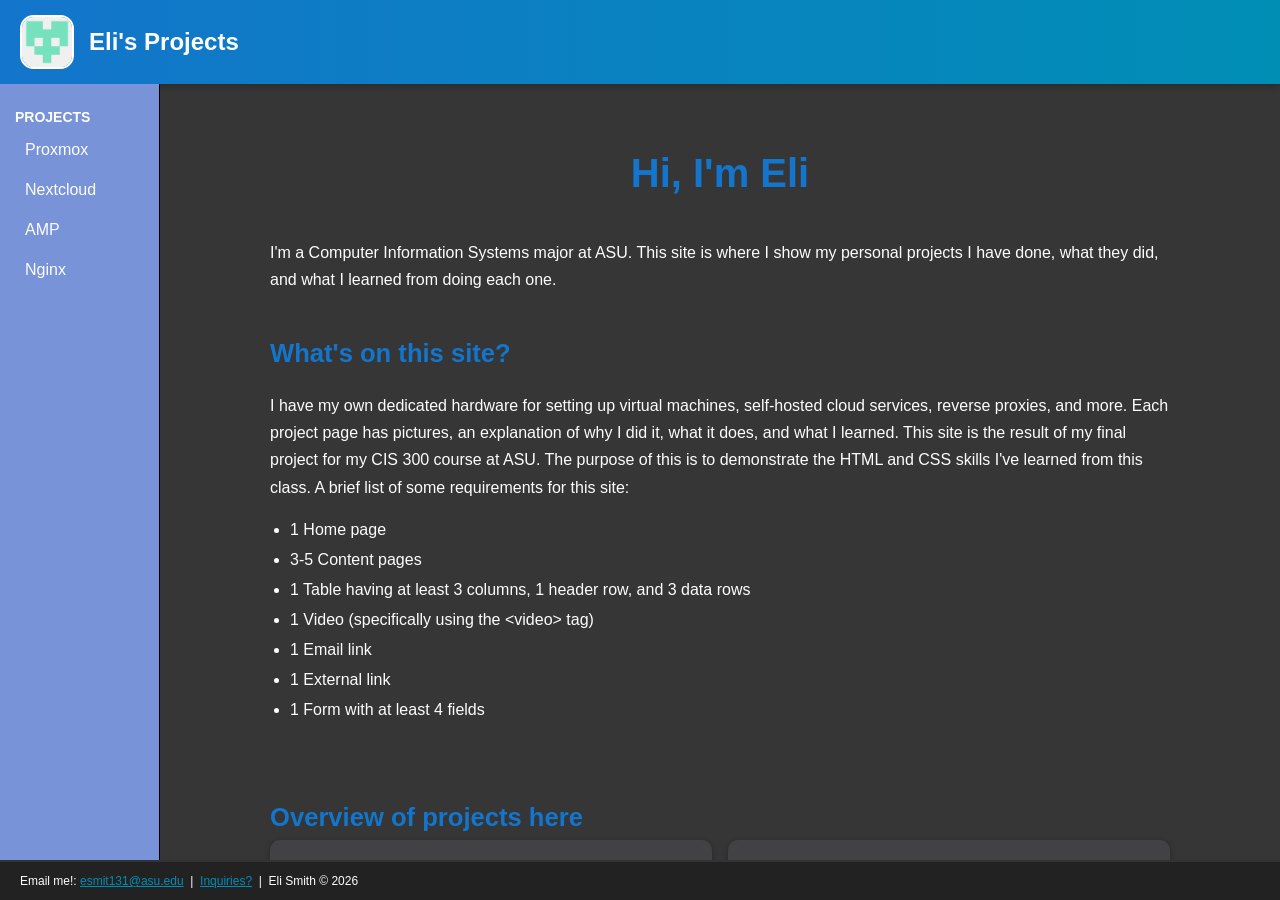
<file: index.html>
<!DOCTYPE html>
<html>
<head>
    <meta charset="UTF-8">
    <meta name="viewport" content="width=device-width, initial-scale=1.0">
    <title>Eli's Projects - Home</title>
    <meta name="description" content="University course project site displaying Eli's personal projects.">
    <link rel="apple-touch-icon" sizes="180x180" href="/apple-touch-icon.png">
    <link rel="icon" type="image/png" sizes="32x32" href="/favicon-32x32.png">
    <link rel="icon" type="image/png" sizes="16x16" href="/favicon-16x16.png">
    <link rel="manifest" href="/site.webmanifest">
    <link rel="stylesheet" type="text/css" href="style.css">

    <!-- Google tag (gtag.js) -->
    <script async src="https://www.googletagmanager.com/gtag/js?id=G-M81FKWM7MR"></script>
    <script>
      window.dataLayer = window.dataLayer || [];
      function gtag(){dataLayer.push(arguments);}
      gtag('js', new Date());
    
      gtag('config', 'G-M81FKWM7MR');
    </script>
</head>

<body>

    <div class="header">
        <a href="index.html">
            <img src="images/eli_logo.png" alt="Eli's logo">
            <h1>Eli's Projects</h1>
        </a>
    </div>

    <div class="wrapper">

        <div class="sidebar">
            <ul>
                <li class="nav-label">Projects</li>
                <li><a href="proxmox.html">Proxmox</a></li>
                <li><a href="nextcloud.html">Nextcloud</a></li>
                <li><a href="amp.html">AMP</a></li>
                <li><a href="nginx.html">Nginx</a></li>
            </ul>
        </div>

        <div class="content">
            <h1>Hi, I'm Eli</h1>
            <p>
                I'm a Computer Information Systems major at ASU. This site is where I show my personal projects I have done, what they did, and what I learned from doing each one.
            </p>

            <h2>What's on this site?</h2>
            <p>
                I have my own dedicated hardware for setting up virtual machines, self-hosted cloud services, reverse proxies, and more.
                 Each project page has pictures, an explanation of why I did it, what it does, and what I learned.
                 This site is the result of my final project for my CIS 300 course at ASU. The purpose
                 of this is to demonstrate the HTML and CSS skills I've learned from this class. A brief list of some requirements for this site:
            </p>
                 <ul>
                    <li>1 Home page</li>
                    <li>3-5 Content pages</li>
                    <li>1 Table having at least 3 columns, 1 header row, and 3 data rows</li>
                    <li>1 Video (specifically using the &lt;video&gt; tag)</li>
                    <li>1 Email link</li>
                    <li>1 External link</li>
                    <li>1 Form with at least 4 fields</li>
                 </ul>
            <p>
                <h2>Overview of projects here</h2>
                    <div class="project-grid">
                        <div class="project-card">
                          <h3>Proxmox</h3>
                          <p>A virtualization host on my own hardware for running VMs and LXC containers.
                             The foundation that the rest of my self-hosted stack runs on.</p>
                          <a href="proxmox.html">Learn more &rarr;</a>
                        </div>

                        <div class="project-card">
                          <h3>Nextcloud</h3>
                          <p>Self-hosted cloud storage and collaboration - my own files, phots, and
                             notes, fully under my control and synced across all my devices.</p>
                          <a href="nextcloud.html">Learn more &rarr;</a>
                        </div>

                        <div class="project-card">
                          <h3>AMP</h3>
                          <p>A self-hosted game server control panel from CubeCoders. I set it up on my
                                own hardware to install and manage game servers through a
                                clean web interface, with graphical settings, file management, and scheduling
                                - no need to stand up Docker or a separate database first.</p>
                          <a href="amp.html">Learn more &rarr;</a>
                        </div>

                        <div class="project-card">
                          <h3>Nginx</h3>
                          <p>A reverse proxy that fronts my other services and handles TLS so I can
                             reach everything over secure, friendly domain names without opening any ports
                              on my home network.</p>
                          <a href="nginx.html">Learn more &rarr;</a>
                        </div>
                    </div>
            <h2>What does my hardware look like?</h2>
            <table class="hardware-table">
              <thead>
                <tr>
                  <th>Component</th>
                  <th>Specification</th>
                  <th>Purpose</th>
                </tr>
              </thead>
              <tbody>
                <tr><td>CPU</td>            <td>Intel Core i7-14700f</td>                                                   <td>Enough clock speed and cores to handle all of the containers and VMs</td>               </tr>
                <tr><td>RAM</td>            <td>64 GB DDR5 6000 MHz</td>                                                    <td>Sizeable and fast memory pool for all Proxmox guests</td>                               </tr>
                <tr><td>Storage</td>        <td>2 TB Samsung 990 EVO Plus NVMe SSD <br><br> 12 TB Western Digital HDD</td>  <td>Fast I/O for Proxmox and VMs with bulk storage for media and miscellaneous storage</td> </tr>
                <tr><td>GPU</td>            <td>NVIDIA RTX 3090</td>                                                        <td>Passthrough for media transcoding and running LLMs</td>                                 </tr>
                <tr><td>Power Supply</td>   <td>850W 80+ Gold</td>                                                          <td>Stable and efficient power for the hardware</td>                                        </tr>
                <tr><td>Network</td>        <td>1 GbE Ethernet (onboard)</td>                                               <td>Fast and stable network connection, my whole network only supports gigabit</td>         </tr>
                <tr><td>Router</td>         <td>ASUS GT-AXE11000</td>                                                       <td>Quality WiFi 6e router that can also run custom firmware</td>                           </tr>
              </tbody>
            </table>
        </div>

    </div>

    <div class="footer">
            Email me!: <a href="mailto:esmit131@asu.edu">esmit131@asu.edu</a>
            &nbsp;|&nbsp;
            <a href="contact.html">Inquiries?</a>
            &nbsp;|&nbsp;
            Eli Smith &copy; 2026
    </div>

</body>
</html>
</file>
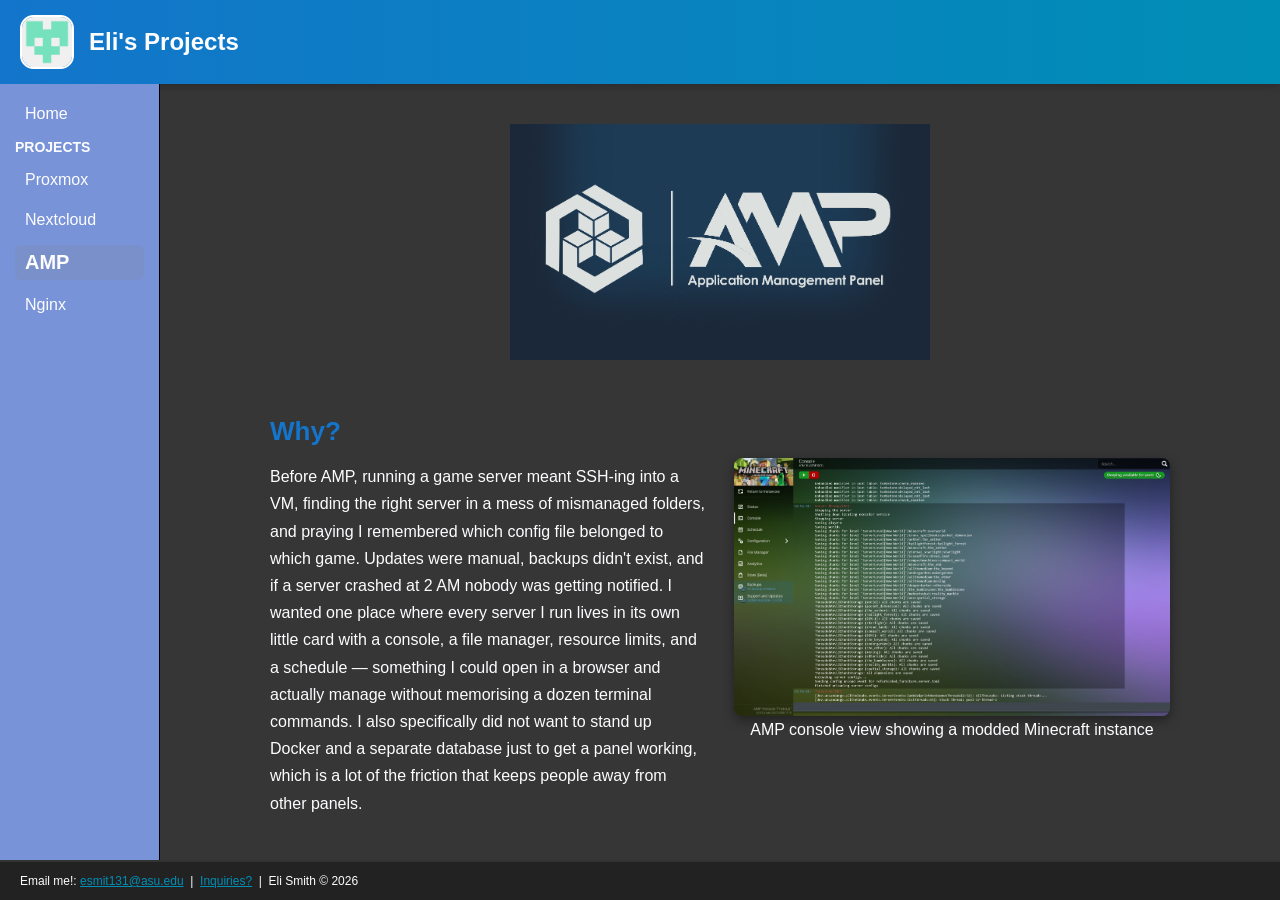
<file: amp.html>
<!DOCTYPE html>
<html lang="en">
<head>
    <meta charset="UTF-8">
    <meta name="viewport" content="width=device-width, initial-scale=1.0">
    <link rel="apple-touch-icon" sizes="180x180" href="/apple-touch-icon.png">
    <link rel="icon" type="image/png" sizes="32x32" href="/favicon-32x32.png">
    <link rel="icon" type="image/png" sizes="16x16" href="/favicon-16x16.png">
    <link rel="manifest" href="/site.webmanifest">
    <title>Eli's Projects - AMP</title>
    <meta name="description" content="Eli's experience setting up AMP, what it is, and why he needed it">
    <link rel="stylesheet" href="style.css">

    <!-- Google tag (gtag.js) -->
    <script async src="https://www.googletagmanager.com/gtag/js?id=G-M81FKWM7MR"></script>
    <script>
      window.dataLayer = window.dataLayer || [];
      function gtag(){dataLayer.push(arguments);}
      gtag('js', new Date());
          gtag('config', 'G-M81FKWM7MR');
    </script>
</head>
<body>

    <div class="header">
        <a href="index.html">
            <img src="images/eli_logo.png" alt="Eli's Projects Logo">
            <h1>Eli's Projects</h1>
        </a>
    </div>

    <div class="wrapper">
        <div class="sidebar">
            <ul>
                <li><a href="index.html">Home</a></li>
                <li class="nav-label">Projects</li>
                <li><a href="proxmox.html">Proxmox</a></li>
                <li><a href="nextcloud.html">Nextcloud</a></li>
                <li><a href="amp.html" class="active">AMP</a></li>
                <li><a href="nginx.html">Nginx</a></li>
            </ul>
        </div>

        <div class="content">
            
            <img src="images/amp_logo.png" id="logo" alt="AMP logo">

            <div class="feature-row">
                <div class="feature-text">
                    <h2>Why?</h2>
                    <p>
                        Before AMP, running a game server meant SSH-ing into a VM,
                        finding the right server in a mess of mismanaged folders, and
                        praying I remembered which config file belonged to which game.
                        Updates were manual, backups didn't exist, and if a server crashed at 2 AM nobody was getting
                        notified. I wanted one place where every server I run lives in its
                        own little card with a console, a file manager, resource limits,
                        and a schedule — something I could open in a browser and actually
                        manage without memorising a dozen terminal commands. I also
                        specifically did not want to stand up Docker and a separate
                        database just to get a panel working, which is a lot of the
                        friction that keeps people away from other panels.
                    </p>
                </div>
                <div class="feature-media">
                    <a href="images/amp_console.png" target="_blank"><img src="images/amp_console.png" alt="AMP console view showing a modded Minecraft instance"></a>
                    <p>AMP console view showing a modded Minecraft instance</p>
                </div>
            </div>

            <div class="feature-row">
                <div class="feature-media">
                    <a href="images/amp_files.png" target="_blank"><img src="images/amp_files.png" alt="File view in AMP showing the ability to browse and edit remote files as well as upload files"></a>
                    <p>File view in AMP showing the ability to browse and edit remote files as well as upload files</p>
                </div>
                <div class="feature-text">
                    <h2>What does it do?</h2>
                    <p>
                        AMP (Application Management Panel) is a game server control
                        panel made by CubeCoders. I have it running as an Ubuntu Server VM on my
                        Proxmox server alongside everything else. When I want to spin
                        up a new server — a Minecraft instance, an ARK server,
                        anything on the huge supported list — I pick the application type,
                        set a RAM ceiling and a CPU limit, and AMP handles the rest:
                        it downloads the right binaries, generates a settings
                        interface for that specific game, and gives me a live console
                        and file manager in the browser. Each instance is isolated,
                        so a misbehaving server eating memory does not starve
                        the Minecraft instance sitting next to it.
                    </p>
                    <p>
                        The Minecraft support is where it really pays off. I can
                        install Forge and Fabric mods through the UI, browse and install
                        Spigot and Paper plugins, upload and switch worlds without
                        touching FTP, and edit <code>server.properties</code> through
                        form fields instead of opening a text file. Player management —
                        whitelist, ban, OP — is all in the panel too. For Steam-based
                        games like ARK or CS:GO, AMP drives SteamCMD under the hood
                        so I can schedule a one-click update or let it pull the latest
                        build on restart.
                    </p>
                    <p>
                        The built-in scheduler is what I use the most. I have nightly
                        backups running on every instance, an auto-restart on the
                        Minecraft server at 4 AM to clear memory. All of that is set
                        through the UI — no crontab, no
                        separate backup script. I can also manage user accounts with
                        granular permissions, so I can give a friend access to one
                        specific server without handing them the admin panel.
                    </p>
                    <p>
                        I reach AMP the same way I reach everything else: through a
                        tunnel to my Oracle VPS (more info <a href="nginx.html">here</a>).
                        Anytime I want to set up another game server on a new port, all I
                        need to do is open the security rules in my Oracle Cloud and allow
                        that port, and my friends can just join through my domain instead
                        of an unmemorable IP that also opens myself up when the server is
                        closed.
                    </p>
                </div>
            </div>

            <div class="feature-row">
                <div class="feature-text">
                    <h2>What did I learn?</h2>
                    <p>
                        Setting AMP up taught me how instance-based management
                        actually works — how per-instance RAM and CPU limits are
                        enforced, why isolating each server matters when several of
                        them share one machine, and how a panel abstracts away
                        the process management that would otherwise be a wall of
                        <code>systemctl</code> and <code>screen</code> commands.
                        I also got comfortable with the scheduling side of things:
                        writing a task that runs a backup, another that restarts the
                        server on a schedule, and a third that reacts to an in-game
                        event like a player joining for the first time.
                    </p>
                    <p>
                        I learned how SteamCMD-driven updates work under the hood, how
                        to read the instance update log when a Steam game fails to
                        patch, and why a backup living on the same disk as the world
                        it protects is not really a backup — so I set up a separate
                        backup destination on my 12 terabyte drive. Managing mods and
                        plugins through the UI instead of manually dropping JARs into
                        a folder taught me how Forge, Fabric, and Paper resolve
                        dependencies, and the REST API opened the door to automating
                        instance creation if I ever want to script provisioning
                        instead of clicking through the panel.
                    </p>
                </div>
                <div class="feature-media">
                    <iframe
                    src="https://www.youtube.com/embed/Zda-nIrvyGQ"
                    title="AMP setup walkthrough"
                    allow="accelerometer; autoplay; clipboard-write; encrypted-media; gyroscope; picture-in-picture; fullscreen"
                    allowfullscreen>
                  </iframe>
                    <p>Video demonstrating installation and usage of AMP (time 8:09)</p>
                </div>
            </div>

            <p><a href="https://cubecoders.com/AMP" target="_blank" rel="noopener">Read more about AMP</a></p>
            <p><a href="https://cubecoders.com/AMP/Install" target="_blank" rel="noopener">Check out the AMP installation guide!</a></p>

        </div>
    </div>

    <div class="footer">
        Email me!: <a href="mailto:esmit131@asu.edu">esmit131@asu.edu</a>
        &nbsp;|&nbsp;
        <a href="contact.html">Inquiries?</a>
        &nbsp;|&nbsp;
        Eli Smith &copy; 2026
    </div>

</body>
</html>
</file>
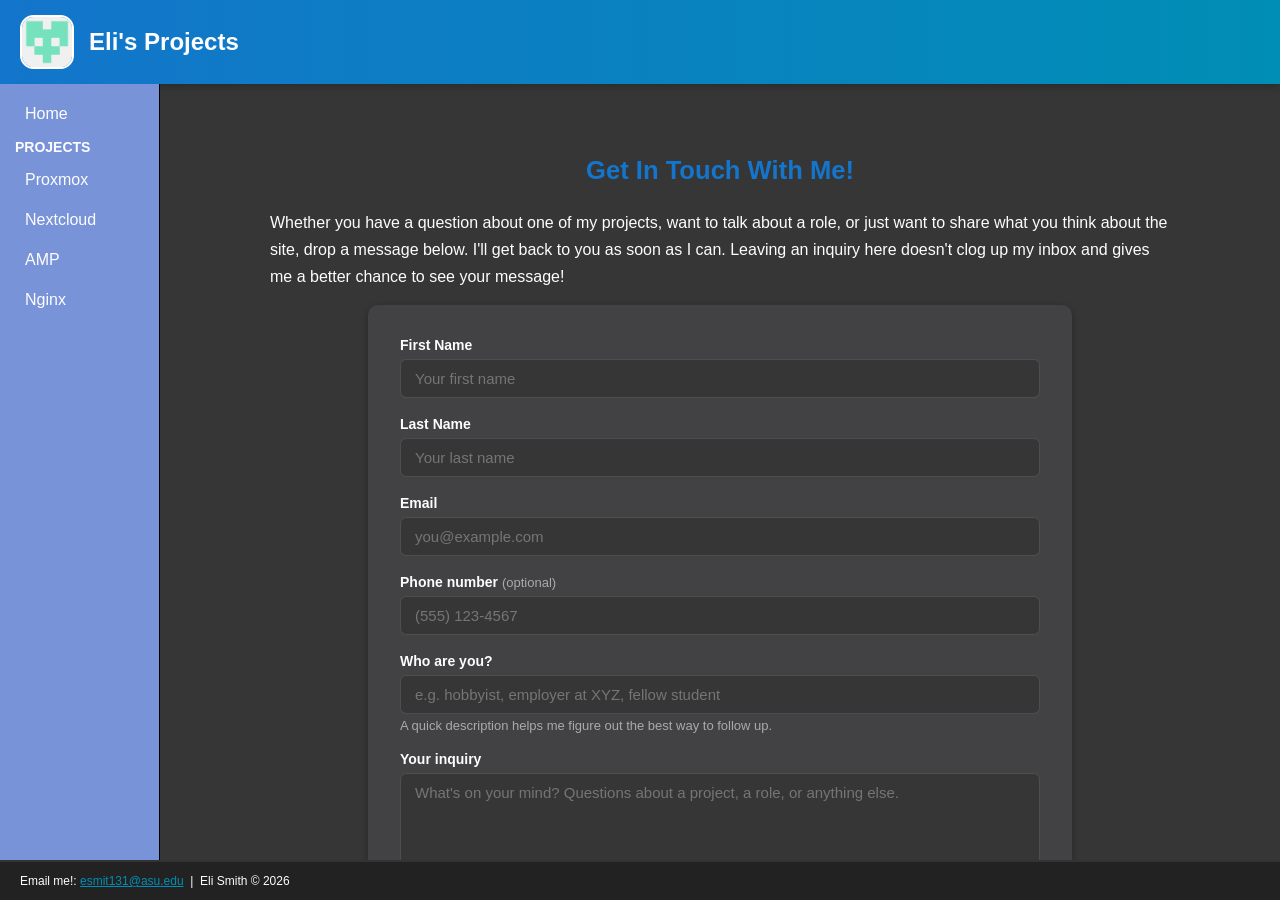
<file: contact.html>
<!DOCTYPE html>
<html lang="en">
<head>
    <meta charset="UTF-8">
    <meta name="viewport" content="width=device-width, initial-scale=1.0">
    <link rel="apple-touch-icon" sizes="180x180" href="/apple-touch-icon.png">
    <link rel="icon" type="image/png" sizes="32x32" href="/favicon-32x32.png">
    <link rel="icon" type="image/png" sizes="16x16" href="/favicon-16x16.png">
    <link rel="manifest" href="/site.webmanifest">
    <title>Eli's Projects - Contact</title>
    <meta name="description" content="Form to leave inquiries for Eli">
    <link rel="stylesheet" href="style.css">

    <!-- Google tag (gtag.js) -->
    <script async src="https://www.googletagmanager.com/gtag/js?id=G-M81FKWM7MR"></script>
    <script>
      window.dataLayer = window.dataLayer || [];
      function gtag(){dataLayer.push(arguments);}
      gtag('js', new Date());
          gtag('config', 'G-M81FKWM7MR');
    </script>
    <style>
        h2 {
            text-align: center;
        }
        .contact-form {
            max-width: 640px;
            width: 100%;
            background: #424245;
            border-radius: 10px;
            padding: 32px;
            box-shadow: 0 2px 6px rgba(0,0,0,0.3);
        }
        .contact-form h2 {
            font-size: 26px;
            margin-top: 0;
        }
        .form-group {
            margin-bottom: 18px;
        }
        .form-group label {
            display: block;
            margin-bottom: 6px;
            font-weight: bold;
            font-size: 14px;
            color: #fdfdff;
        }
        .form-group input,
        .form-group textarea {
            width: 100%;
            padding: 10px 14px;
            border: 1px solid rgba(255,255,255,0.12);
            border-radius: 6px;
            background: #363637;
            color: #fdfdff;
            font-size: 15px;
            font-family: Arial, sans-serif;
            box-sizing: border-box;
        }
        .form-group input:focus,
        .form-group textarea:focus {
            outline: none;
            border-color: #1375cb;
        }
        .form-group textarea {
            min-height: 120px;
            resize: vertical;
        }
        .form-group .optional {
            font-weight: normal;
            font-size: 13px;
            color: #aaa;
        }
        .form-group .hint {
            display: block;
            font-size: 13px;
            color: #aaa;
            margin-top: 4px;
        }
        .form-submit {
            display: inline-block;
            padding: 12px 28px;
            background: #1375cb;
            color: #fdfdff;
            font-size: 15px;
            font-weight: bold;
            border: none;
            border-radius: 6px;
            cursor: pointer;
            transition: background .15s ease;
        }
        .form-submit:hover {
            background: #008eb5;
        }
    </style>
</head>
<body>

    <div class="header">
        <a href="index.html">
            <img src="images/eli_logo.png" alt="Eli's Projects Logo">
            <h1>Eli's Projects</h1>
        </a>
    </div>

    <div class="wrapper">
        <div class="sidebar">
            <ul>
                <li><a href="index.html">Home</a></li>
                <li class="nav-label">Projects</li>
                <li><a href="proxmox.html">Proxmox</a></li>
                <li><a href="nextcloud.html">Nextcloud</a></li>
                <li><a href="amp.html">AMP</a></li>
                <li><a href="nginx.html">Nginx</a></li>
            </ul>
        </div>

        <div class="content">

            <h2>Get In Touch With Me!</h2>
            <p>
                Whether you have a question about one of my projects, want to talk
                about a role, or just want to share what you think about the site,
                drop a message below. I'll get back to you as soon as I can. Leaving
                an inquiry here doesn't clog up my inbox and gives me a better chance
                to see your message!
            </p>

            <form class="contact-form" action="#" method="post">

                <div class="form-group">
                    <label for="Fname">First Name</label>
                    <input type="text" id="Fname" name="Fname" required
                           placeholder="Your first name">
                </div>

                <div class="form-group">
                    <label for="Lname">Last Name</label>
                    <input type="text" id="Lname" name="Lname" required
                           placeholder="Your last name">
                </div>

                <div class="form-group">
                    <label for="email">Email</label>
                    <input type="email" id="email" name="email" required
                           placeholder="you@example.com">
                </div>

                <div class="form-group">
                    <label for="phone">Phone number <span class="optional">(optional)</span></label>
                    <input type="tel" id="phone" name="phone"
                           placeholder="(555) 123-4567">
                </div>

                <div class="form-group">
                    <label for="who">Who are you?</label>
                    <input type="text" id="who" name="who" required
                           placeholder="e.g. hobbyist, employer at XYZ, fellow student">
                    <span class="hint">A quick description helps me figure out the best way to follow up.</span>
                </div>

                <div class="form-group">
                    <label for="message">Your inquiry</label>
                    <textarea id="message" name="message" required
                              placeholder="What's on your mind? Questions about a project, a role, or anything else."></textarea>
                </div>

                <button type="submit" class="form-submit">Send inquiry</button>

            </form>

        </div>
    </div>

    <div class="footer">
        Email me!: <a href="mailto:esmit131@asu.edu">esmit131@asu.edu</a>
        &nbsp;|&nbsp;
        Eli Smith &copy; 2026
    </div>

</body>
</html>
</file>
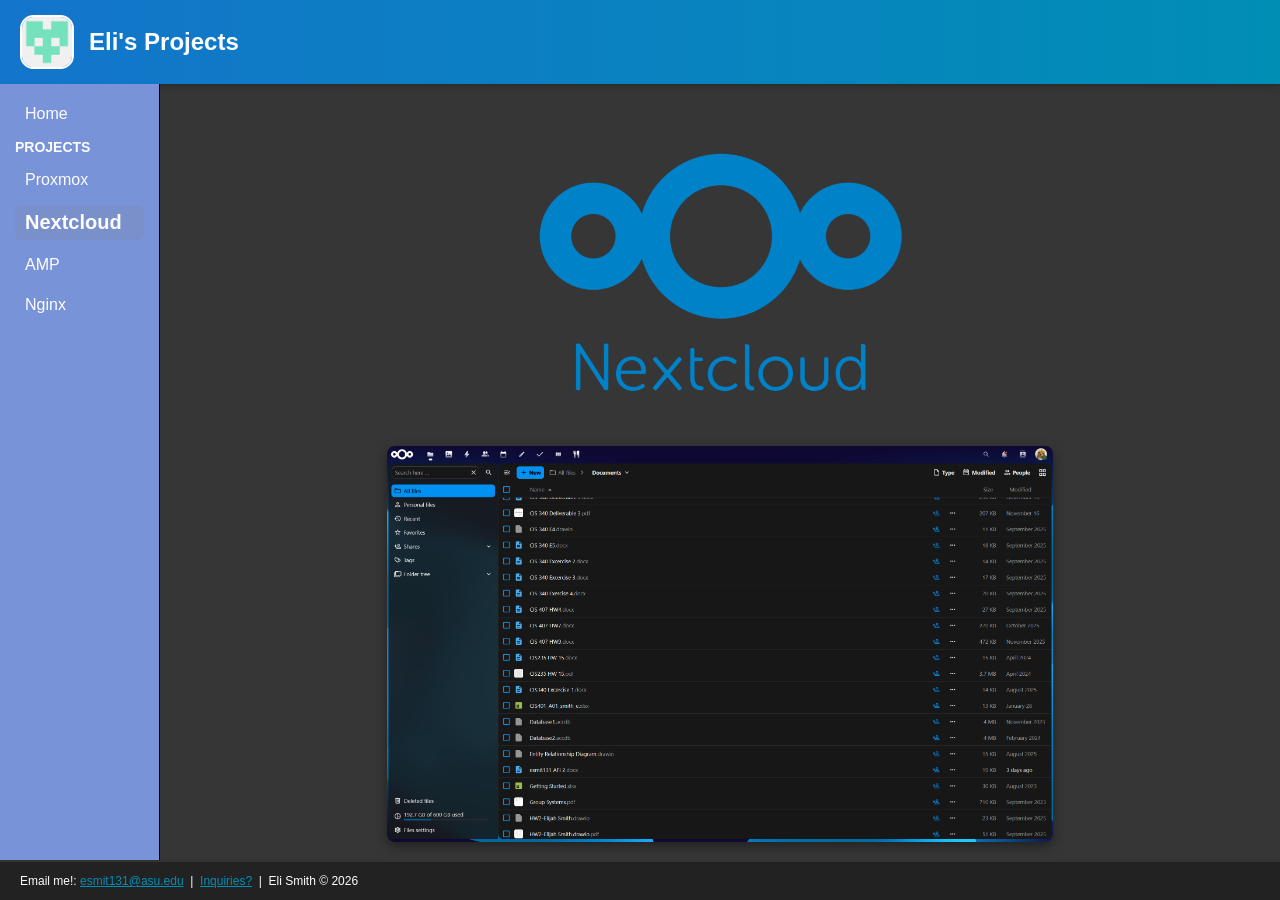
<file: nextcloud.html>
<!DOCTYPE html>
<html lang="en">
<head>
  <meta charset="UTF-8">
  <meta name="viewport" content="width=device-width, initial-scale=1.0">
  <link rel="apple-touch-icon" sizes="180x180" href="/apple-touch-icon.png">
  <link rel="icon" type="image/png" sizes="32x32" href="/favicon-32x32.png">
  <link rel="icon" type="image/png" sizes="16x16" href="/favicon-16x16.png">
  <link rel="manifest" href="/site.webmanifest">
  <title>Eli's Projects - Nextcloud</title>
  <meta name="description" content="Eli's experience with setting up Nextcloud">
  <link rel="stylesheet" href="style.css">

  <!-- Google tag (gtag.js) -->
  <script async src="https://www.googletagmanager.com/gtag/js?id=G-M81FKWM7MR"></script>
  <script>
    window.dataLayer = window.dataLayer || [];
    function gtag(){dataLayer.push(arguments);}
    gtag('js', new Date());
  
    gtag('config', 'G-M81FKWM7MR');
  </script>
</head>
<body>
  <div class="header">
    <a href="index.html">
      <img src="images/eli_logo.png" alt="Eli's Projects logo">
      <h1>Eli's Projects</h1>
    </a>
  </div>

    <div class="wrapper">
        <div class="sidebar">
            <ul>
                <li><a href="index.html">Home</a></li>
                <li class="nav-label">Projects</li>
                <li><a href="proxmox.html">Proxmox</a></li>
                <li><a href="nextcloud.html" class="active">Nextcloud</a></li>
                <li><a href="amp.html">AMP</a></li>
                <li><a href="nginx.html">Nginx</a></li>
            </ul>
        </div>

    <div class="content">
      <img id="logo" src="images/nextcloud_logo.png" alt="Nextcloud logo">

      <a href="images/nextcloud_hero.png" target="_blank" id="hero">
        <img src="images/nextcloud_hero.png" alt="Nextcloud dashboard screenshot">
      </a>

      <div class="feature-row">
        <div class="feature-text">
          <h2>Why?</h2>
          <p>For years my photos, documents, and notes were all strewn about
             across many phones, tablets, and computers. Among those, some
             photos and files were automatically backed up to Google Drive
             (with its 15 gigabyte free limit), some manual backups on a computer,
             in short it was a whole mess. I wasn't in control of any of it and I
             had to pay to get more space. I wanted a cloud I fully owned: my own
             files, synced across all my devices, that I could access any time
             without depending on a third-party service deciding the rules or having
             access to my own private files.</p>
        </div>
        <div class="feature-media">
          <a href="images/nextcloud_why.png" target="_blank"><img src="images/nextcloud_why.png" alt="Sample of my Nextcloud photos"></a>
          <p>Nextcloud Photos View</p>
        </div>
      </div>

      <div class="feature-row">
        <div class="feature-media">
          <a href="images/nextcloud_share.png" target="_blank"><img src="images/nextcloud_share.png" alt="Nextcloud photo sharing view"></a>
        </div>
        <div class="feature-text">
          <h2>What does it do?</h2>
          <p>Nextcloud is a self-hosted cloud that replaces services like Google
             Drive and Dropbox. It gives me file storage and sharing, photo
             albums, calendar, contacts, and more — all synced across my phone,
             laptop, and desktop. I can share a folder with a friend using a link
             or invite, and set permissions on exactly who can see or edit
             what. This also alleviates the issue I have sometimes when I want to
             share a larger file with friends or family and platforms have size constraints.</p>
          <p>In simpler terms, it's my own private cloud that happens to run on
             the same hardware as all of my other projects.</p>
          <p>I have this instance running as the <a 
            href="https://nextcloud.com/blog/nextcloud-all-in-one-introduces-automatic-domain-acquisition-dns-setup/" 
            target="_blank">
            Nextcloud AIO</a> installation running in Docker under a VM on my
             <a href="proxmox.html">Proxmox</a> server I have setup. I carved out
             half of the 2 terabyte SSD to run this instance because while I do want
             bulk storage for my files, right now having the speed for quick and convenient
             viewing of my photos and videos. So it is plenty right now but if I do need more
             space I can start allocating it a portion of my 12 terabyte hard drive.</p>
            <p>On the left here I have an example photo showing the options for a picture
                and how convenient it is to have a one click button to get a publicly sharable
                link. There are also sharing options that make it so it has a limited number of
                downloads before the link expires, or expire after a set date or amount of time too.
                This is all possible and public facing using my <a href="nginx.html">Nginx VM setup</a>.
            </p>
        </div>
      </div>

      <div class="feature-row">
        <div class="feature-text">
          <h2>What did I learn?</h2>
          <p>Setting this up taught me how client-server sync actually works —
             how the desktop and mobile apps talk to the server, what happens
             when two devices change the same file, and how versioning and
             trash recovery protect against mistakes. I also got comfortable
             managing users and group permissions, and together with my Nginx
             reverse proxy, getting a secure HTTPS endpoint so I can reach my
             cloud from anywhere without opening any ports on my home network.
             I was able to learn users and group permissions because I also
             provided some friends with their own accounts where they can have
             all the same features that I have, but I can also control what
             features they can access.</p>
        </div>
        <div class="feature-media">
          <video controls>
            <source src="images/nextcloud_explorer.mp4" type="video/mp4">
          </video>
          <p>Windows Explorer View of My Nextcloud Files</p>
        </div>
      </div>

      <h1><a href="https://try.nextcloud.com/access" target="_blank">Try Out The Nextcloud Demo!</a></h1>

      <p><a href="https://en.wikipedia.org/wiki/Nextcloud" target="_blank">Read more about Nextcloud</a></p>
      <p><a href="https://nextcloud.com" target="_blank" rel="noopener">Check out Nextcloud!</a></p>
    </div>
  </div>

    <div class="footer">
            Email me!: <a href="mailto:esmit131@asu.edu">esmit131@asu.edu</a>
            &nbsp;|&nbsp;
            <a href="contact.html">Inquiries?</a>
            &nbsp;|&nbsp;
            Eli Smith &copy; 2026
    </div>
</body>
</html>
</file>
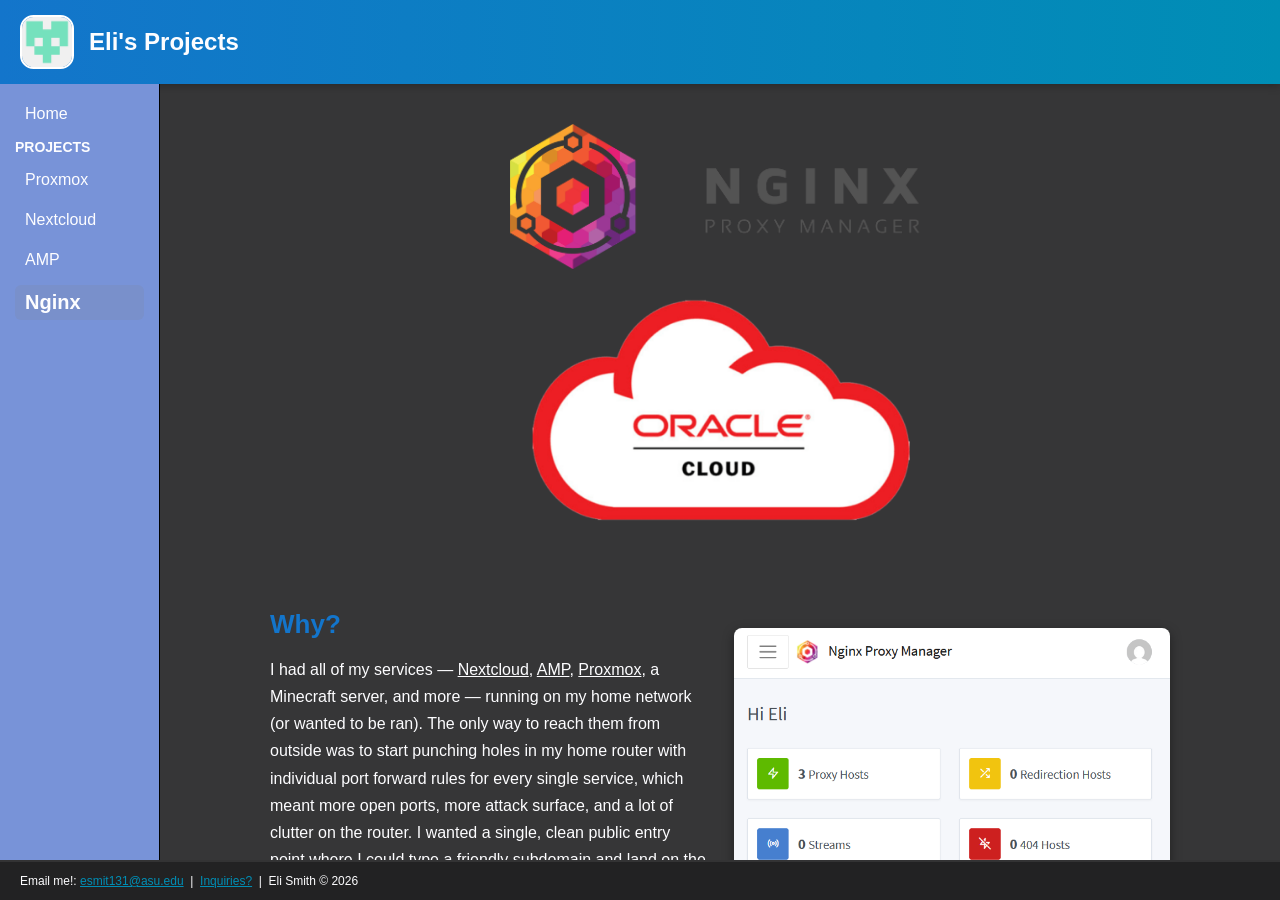
<file: nginx.html>
<!DOCTYPE html>
<html lang="en">
<head>
    <meta charset="UTF-8">
    <meta name="viewport" content="width=device-width, initial-scale=1.0">
    <link rel="apple-touch-icon" sizes="180x180" href="/apple-touch-icon.png">
    <link rel="icon" type="image/png" sizes="32x32" href="/favicon-32x32.png">
    <link rel="icon" type="image/png" sizes="16x16" href="/favicon-16x16.png">
    <link rel="manifest" href="/site.webmanifest">
    <title>Eli's Projects - Nginx & Oracle Cloud</title>
    <meta name="description" content="Eli's experience setting up a reverse proxy, using a VPS, and more">
    <link rel="stylesheet" href="style.css">

    <!-- Google tag (gtag.js) -->
    <script async src="https://www.googletagmanager.com/gtag/js?id=G-M81FKWM7MR"></script>
    <script>
      window.dataLayer = window.dataLayer || [];
      function gtag(){dataLayer.push(arguments);}
      gtag('js', new Date());
          gtag('config', 'G-M81FKWM7MR');
    </script>
</head>
<body>

    <div class="header">
        <a href="index.html">
            <img src="images/eli_logo.png" alt="Eli's Projects Logo">
            <h1>Eli's Projects</h1>
        </a>
    </div>

    <div class="wrapper">
        <div class="sidebar">
            <ul>
                <li><a href="index.html">Home</a></li>
                <li class="nav-label">Projects</li>
                <li><a href="proxmox.html">Proxmox</a></li>
                <li><a href="nextcloud.html">Nextcloud</a></li>
                <li><a href="amp.html">AMP</a></li>
                <li><a href="nginx.html" class="active">Nginx</a></li>
            </ul>
        </div>

        <div class="content">
            <div class="logo">
                <img src="images/nginx_logo.png" class="logo" alt="Nginx logo">
                <img src="images/oracle_cloud_logo.png" class="logo" alt="Oracle Cloud logo">
            </div>

            <div class="feature-row">
                <div class="feature-text">
                    <h2>Why?</h2>
                    <p>
                        I had all of my services — <a href="nextcloud.html">Nextcloud</a>, <a href="amp.html">AMP</a>, <a href="proxmox.html">Proxmox</a>, a Minecraft
                        server, and more — running on my home network (or wanted to be ran).
                        The only way to reach
                        them from outside was to start punching holes in my home router with
                        individual port forward rules for every single service, which meant more
                        open ports, more attack surface, and a lot of clutter on the router.
                        I wanted a single, clean public entry point where I could type a
                        friendly subdomain and land on the right service over HTTPS, without
                        my home router ever needing to expose a single port. I also wanted
                        one place to manage TLS certificates instead of juggling them per
                        service.
                    </p>
                </div>
                <div class="feature-media">
                    <img src="images/nginx_why.png" alt="Nginx Proxy Manager dashboard">
                    <p>Nginx Proxy Manager Dashboard</p>
                </div>
            </div>

            <div class="feature-row">
                <div class="feature-media">
                    <a href="images/nginx_hosts.png" target="_blank"><img src="images/nginx_hosts.png" alt="NPM proxy hosts overview"></a>
                    <p>Overview of Proxy Hosts List in NPM</p>
                    <a href="images/oracle_rules.png" target="_blank"><img src="images/oracle_rules.png" alt="Oracle ingress rules overview"></a>
                    <p>Overview of Ingress Rules for the VNC in Oracle Cloud</p>
                    <a href="images/cloudflare_records.png" target="_blank"><img src="images/cloudflare_records.png" alt="Cloudflare DNS records pointing subdomains to the Oracle Cloud IP"></a>
                    <p>Cloudflare DNS A records for each service subdomain</p>
                </div>
                <div class="feature-text">
                    <h2>What does it do?</h2>
                    <p>
                        Nginx Proxy Manager (NPM) is running as a container on my
                        <a href="proxmox.html">Proxmox server</a> at home. It is the reverse proxy for everything —
                        <a href="nextcloud.html">Nextcloud</a>, Jellyfin, Open WebUI, or any
                        other service I want to reach from outside. NPM handles the TLS
                        termination with Let's Encrypt certificates, so each site gets a
                        valid HTTPS connection and I only manage renewals in one place.
                    </p>
                    <p>
                        The tricky part is getting public traffic to NPM without opening
                        ports on my home router. That is where Oracle Cloud comes in. I have
                        a constantly running instance sitting in a Virtual Cloud Network (VNC) with
                        security rules that only allow the ports I actually need — 80, 443,
                        and 25565 for Minecraft. A persistent tunnel carries the traffic from
                        that Oracle Cloud instance straight into my home network and straight
                        into NPM. From the public internet's perspective the only exposed
                        endpoint is the Oracle Cloud IP behind the VNC security rules; my
                        home router has zero port forwards and nothing open.
                    </p>
                    <p>
                        Cloudflare manages my domain's DNS. I have A records for each
                        subdomain — <code>nextcloud.example.com</code>,
                        <code>amp.example.com</code>, <code>play.example.com</code>, and so
                        on — all pointing at the Oracle Cloud public IP. When a request
                        arrives, NPM reads the subdomain from the <code>Host</code> header
                        and uses that to decide which internal service to hand it off to.
                        The best part about all three of these services is they all function
                        on a free plan or just don't have any costs associated with them.
                    </p>
                    <p>
                        In simpler terms, it is the front door to my entire homelab. Cloudflare
                        answers the DNS lookup, Oracle Cloud's VNC acts as the gatekeeper that
                        decides which ports are even allowed through, NPM terminates the
                        certificate and routes by subdomain, and the request lands on the
                        right service at home — all without a single port open on my own router.
                    </p>
                </div>
            </div>

            <div class="feature-row">
                <div class="feature-text">
                    <h2>What did I learn?</h2>
                    <p>
                        Setting this up taught me how a full public request chain works
                        end to end: a browser asks Cloudflare for the subdomain's IP, the
                        request hits the Oracle Cloud instance, the VNC security rules
                        decide whether the port is even allowed, the tunnel carries it back
                        to my home network, and NPM reads the <code>Host</code> header to
                        route it to the right backend. Understanding each of those layers
                        separately is one thing, but watching connection logs and seeing
                        different international IPs pinging me at least once per second
                        is another. After seeing those attempts I decided to set up essentially
                        a whitelist that only allows US IPs, as well as temporarily blacklisting
                        IPs that repeatedly attempt to connect.
                    </p>
                    <p>
                        I got comfortable writing and reading Nginx config —
                        <code>server</code> blocks, <code>location</code> directives,
                        <code>proxy_pass</code>, and the proxy headers
                        (<code>X-Forwarded-For</code>, <code>X-Forwarded-Proto</code>,
                        <code>Host</code>) that make backends like <a href="amp.html">AMP</a> and <a href="nextcloud.html">Nextcloud</a> see
                        the real client IP and know the original request was HTTPS.
                        I also learned how Oracle Cloud's VNC and security lists work as a
                        network-level firewall, and how to keep Cloudflare DNS A records in
                        sync when I spin a new service up or tear one down. Managing
                        Let's Encrypt certificates through NPM, reading Nginx access and
                        error logs to trace a request through the chain, and keeping the
                        tunnel alive across reboots all came from actually living with this
                        setup day to day.
                    </p>
                </div>
                <div class="feature-media">
                  <iframe
                    src="https://www.youtube.com/embed/FBARrpkP6Jc"
                    title="Oracle Cloud and Nginx walkthrough"
                    allow="accelerometer; autoplay; clipboard-write; encrypted-media; gyroscope; picture-in-picture; fullscreen"
                    allowfullscreen>
                  </iframe>
                  <p>Video Demonstrating Roughly What I Did</p>
                  <p>(I really WISH I knew about this when I was setting it up)</p>
                </div>
            </div>

            <p><a href="https://proxyon.io/blog/nginx-proxy-manager" target="_blank" rel="noopener">Read more about Nginx Proxy Manager</a></p>
            <p><a href="https://nginxproxymanager.com/" target="_blank" rel="noopener">Check out Nginx Proxy Manager!</a></p>
            <p><a href="https://www.oracle.com/cloud/" target="_blank" rel="noopener">Oracle's Cloud Website</a></p>
            <p><a href="https://www.cloudflare.com/" target="_blank" rel="noopener">Start your free Cloudflare plan!</a></p>

        </div>
    </div>


    <div class="footer">
            Email me!: <a href="mailto:esmit131@asu.edu">esmit131@asu.edu</a>
            &nbsp;|&nbsp;
            <a href="contact.html">Inquiries?</a>
            &nbsp;|&nbsp;
            Eli Smith &copy; 2026
    </div>

</body>
</html>
</file>
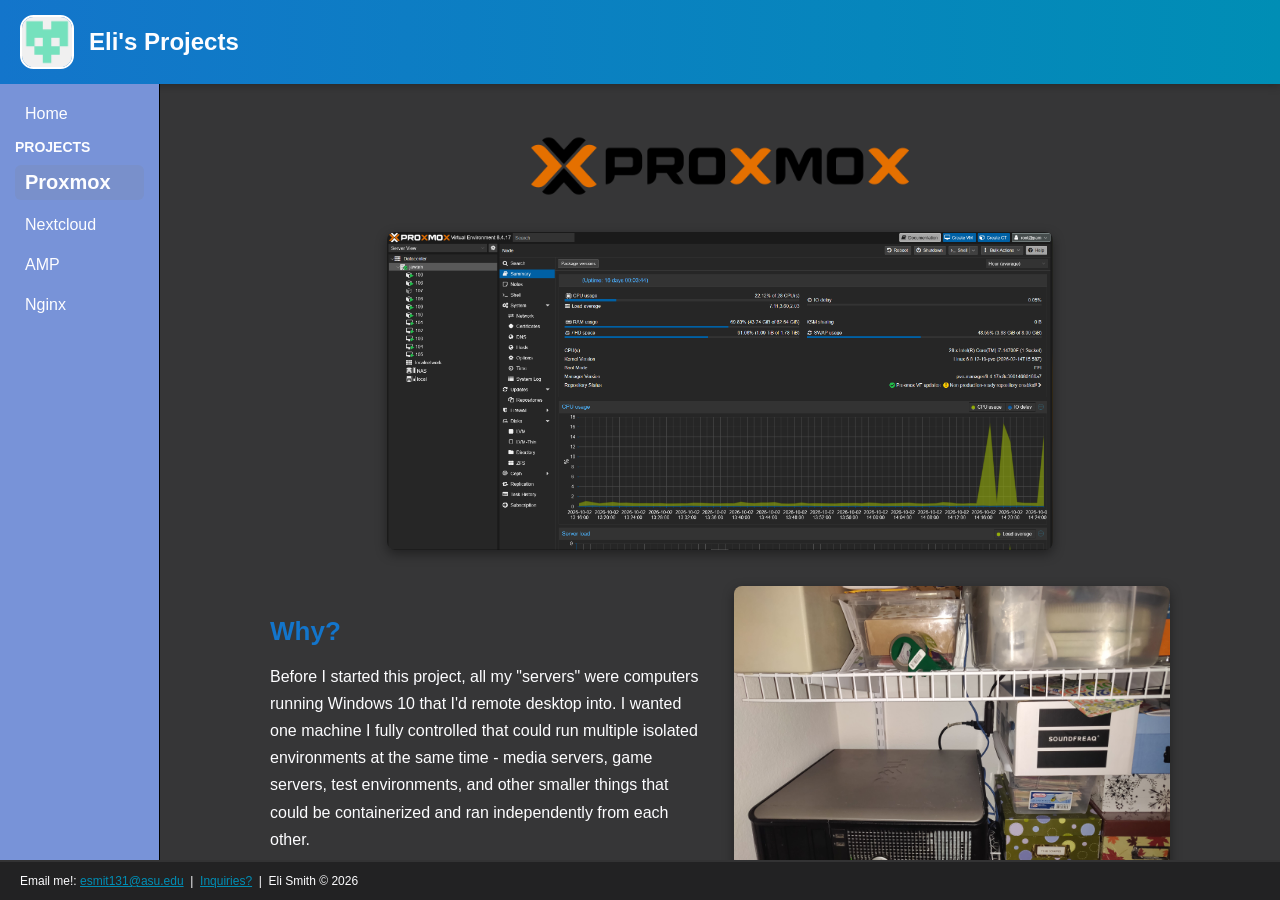
<file: proxmox.html>
<!DOCTYPE html>
<html>
<head>
    <meta charset="UTF-8">
    <meta name="viewport" content="width=device-width, initial-scale=1.0">
    <link rel="apple-touch-icon" sizes="180x180" href="/apple-touch-icon.png">
    <link rel="icon" type="image/png" sizes="32x32" href="/favicon-32x32.png">
    <link rel="icon" type="image/png" sizes="16x16" href="/favicon-16x16.png">
    <link rel="manifest" href="/site.webmanifest">
    <title>Eli's Projects - Proxmox</title>
    <meta name="description" content="Eli's experience with setting up Proxmox, what it does, and why he did it">
    <link rel="stylesheet" href="style.css">

    <!-- Google tag (gtag.js) -->
    <script async src="https://www.googletagmanager.com/gtag/js?id=G-M81FKWM7MR"></script>
    <script>
      window.dataLayer = window.dataLayer || [];
      function gtag(){dataLayer.push(arguments);}
      gtag('js', new Date());
          gtag('config', 'G-M81FKWM7MR');
    </script>
</head>
<body>

    <div class="header">
        <a href="index.html">
            <img src="images/eli_logo.png" alt="Eli's logo">
            <h1>Eli's Projects</h1>
        </a>
    </div>

    <div class="wrapper">
        <div class="sidebar">
            <ul>
                <li><a href="index.html">Home</a></li>
                <li class="nav-label">Projects</li>
                <li><a href="proxmox.html" class="active">Proxmox</a></li>
                <li><a href="nextcloud.html">Nextcloud</a></li>
                <li><a href="amp.html">AMP</a></li>
                <li><a href="nginx.html">Nginx</a></li>
            </ul>
        </div>

        <div class="content">
            <img src="images/proxmox_logo.png" id="logo" alt="Proxmox logo">

            <a href="images/proxmox_hero.png" target="_blank" id="hero"><img src="images/proxmox_hero.png" alt="Proxmox dashboard screenshot" ></a>

            <div class="feature-row">
              <div class="feature-text">
                <h2>Why?</h2>
                <p>Before I started this project, all my "servers" were computers running
                   Windows 10 that I'd remote desktop into. I wanted one machine I fully
                   controlled that could run multiple isolated environments at the same time
                   - media servers, game servers, test environments, and other smaller
                   things that could be containerized and ran independently from each other. <br><br>
                    On the right here I have my very first "server" pictured.</p>
              </div>
              <div class="feature-media">
                <br><br>
                <a href="images/first_server.jpg" target="_blank"><img src="images/first_server.jpg" alt="First home 'server'"></a>
                <p>My Dell Optiplex "Server" back in 2019</p>
              </div>
            </div>

            <div class="feature-row">
              <div class="feature-media">
                <a href="images/container_view.png" target="_blank"><img src="images/container_view.png" alt="A view of what proxmox looks like in a container console"></a>
                <p>Console View of My Container Handling My NAS</p>
              </div>
              <div class="feature-text">
                <h2>What does it do?</h2>
                <p>Proxmox VE is a hypervisor OS that lets me spin up and manage virtual
                   machines and LXC containers on my home hardware. It handles CPU and RAM
                   allocation, snapshots, backups, and networking for every guest through a
                   single web interface - no need to log into each one individually. In
                   simpler terms it allows me to run multiple simulated computers all from 
                   one single computer.</p>
              </div>
              
            </div>

            <div class="feature-row">
              <div class="feature-text">
                <h2>What did I learn?</h2>
                <p>Setting this up taught me how virtualization actually works under the
                   hood - the difference between a full VM and a container, how the
                   hypervisor allocates CPU cores and RAM, and why resource limits matter
                   when several guests share one machine. I also got comfortable reading
                   logs, working in Linux terminals, and automating other processes.</p>
              </div>
              <div class="feature-media">
                  <iframe
                    src="https://www.youtube.com/embed/lFzWDJcRsqo"
                    title="Proxmox walkthrough"
                    allow="accelerometer; autoplay; clipboard-write; encrypted-media; gyroscope; picture-in-picture; fullscreen"
                    allowfullscreen>
                  </iframe>
              </div>
            </div>
            <p>
                <a href="https://en.wikipedia.org/wiki/Proxmox_Virtual_Environment" target="_blank">Read more about Proxmox VE</a>
                <br><br>
                <a href="https://www.proxmox.com/en/" target="_blank">Check out Proxmox!</a>
            </p>
        </div>

    </div>

    <div class="footer">
            Email me!: <a href="mailto:esmit131@asu.edu">esmit131@asu.edu</a>
            &nbsp;|&nbsp;
            <a href="contact.html">Inquiries?</a>
            &nbsp;|&nbsp;
            Eli Smith &copy; 2026
    </div>

</body>
</html>
</file>
<file: style.css>
body {
    font-family: Arial, sans-serif;
    color: #fdfdff;
    background-color: #363637;
    margin: 0;
    height: 100vh;
    display: grid;
    grid-template-rows: auto 1fr auto;
    overflow: hidden;
}

code {
    background-color: #222233;
}

h1, h2 {
    color: #1375cb;
}

h1 { font-size: clamp(1.8rem, 4vw, 2.5rem); text-align: center; }

h2 { 
    font-size: clamp(1.3rem, 3vw, 1.6rem); 
    margin-top: 32px; 
    margin-bottom: 8px;
}

p {
    font-size: clamp(0.9rem, 1.5vw, 1rem);
    line-height: 1.7;
    margin-bottom: 14px;
}

a {
    color: #1375cb;
}

#hero { 
    display: block;
    width: 100%;
    max-width: min(65%, 900px);
    min-width: 0;
    height: auto;
    border-radius: 8px;
    box-shadow: 0 4px 12px rgba(0,0,0,0.4);
    overflow: hidden;
    transition: transform .15s ease, box-shadow .15s ease;
}

#hero img {
  display: block;
  width: 100%;     
  height: auto; 
}

#hero:hover {
    transform: scale(1.08);
    box-shadow: 0 6px 18px rgba(0,0,0,0.5);
}
#logo {
    display: block;
    width: 100%;
    max-width: min(420px, 90vw);
    height: auto;
    margin: 0 auto 24px;
}

.logo {
    display: block;
    width: 100%;
    max-width: 420px;
    height: auto;
    margin: 0 auto 24px;
}

.header {
    padding: 15px 20px;
    background: linear-gradient(to right, #1375cb, #008eb5);
    box-shadow: 0 2px 8px rgba(0,0,0,0.25);
}

.header a {
    color: #fdfdff;
    text-decoration: none;
    display: flex;
    align-items: center;
}

.header a img {
    width: 50px;
    height: 50px;
    float: none;
    margin-right: 15px;
    border: 2px solid white;
    border-radius: 25%;
}

.header a h1 {
    font-size: 24px;
    margin: 0;
    line-height: 50px;
    color: #fdfdff;
}

.header a:hover h1 {
    color: #008eb5;
}

.header a:hover img {
    border-color: #008eb5;
}

.wrapper {
    display: grid;
    grid-template-columns: 160px 1fr;
    min-height: 0;
}

.sidebar {
    background-color: #7893d8;
    padding: 15px;
    overflow-y: auto;
    min-height: 0;
    border-right: 1px solid #000000;
}

.sidebar ul {
    list-style: none;
    padding: 0;
    margin: 0;
}

.sidebar li {
    margin-bottom: 10px;
}

.sidebar a {
    color: #fdfdff;
    text-decoration: none;
    padding: 6px 10px;
    border-radius: 6px;
    display: block;
}
.sidebar a.active {
    background: rgba(128,128,128,0.15);
    font-weight: bold;
    font-size: 20px;
}

.sidebar a:hover {
    color: #008eb5;
}

.sidebar .nav-label {
    font-size: 14px;
    font-weight: bold;
    text-transform: uppercase;
    margin-top: 10px;
}

.content {
    padding: 40px 48px;
    overflow-y: auto;
    min-height: 0;
    min-width: 0;
    display: flex;
    flex-direction: column;
    align-items: center;
}

.content ul {
    margin-top: 0;
    line-height: 30px;
}

.content > * {
    width: 100%;
    max-width: 900px;
    flex-shrink: 0;
}

.feature-row {
  display: grid;
  grid-template-columns: 1fr 1fr;
  gap: 28px;
  align-items: center;
  margin-bottom: 40px;
}
.feature-text a {
    color: #fdfdff;
}
.feature-text a:hover {
    color: #008eb5;
}
.feature-text h2 {
    font-size: 26px;
}
.feature-media img,
.feature-media video {
  display: block;
  width: 100%;
  height: auto;
  border-radius: 8px;
  box-shadow: 0 4px 12px rgba(0,0,0,0.4);
}
.feature-media p {text-align: center; margin-top: 0;}
.feature-media iframe {
  display: block;
  width: 100%;
  border: none;
  aspect-ratio: 16 / 9;
  border-radius: 8px;
  box-shadow: 0 4px 12px rgba(0,0,0,0.4);
}

@media (max-width: 720px) {
  .feature-row {
    grid-template-columns: 1fr;
    gap: 16px;
  }
}
/* ---- Lightbox / image overlay ---- */
.lightbox {
    position: fixed;
    top: 0;
    left: 0;
    width: 100%;
    height: 100%;
    background: rgba(0, 0, 0, 0.85);
    display: none;          /* hidden until clicked */
    align-items: center;
    justify-content: center;
    z-index: 9999;
}

.lightbox.active {
    display: flex;
}

.lightbox img {
    max-width: 90%;
    max-height: 85vh;
    border: 4px solid #fdfdff;
    border-radius: 8px;
    box-shadow: 0 8px 32px rgba(0, 0, 0, 0.6);
    background: #363637;
}

.lightbox-close {
    position: absolute;
    top: 18px;
    right: 28px;
    font-size: 48px;
    line-height: 1;
    color: #fdfdff;
    background: none;
    border: none;
    cursor: pointer;
    transition: color .15s ease;
}

.lightbox-close:hover {
    color: #008eb5;
}

.clickable {
    cursor: pointer;
    transition: transform .15s ease, box-shadow .15s ease;
}

.clickable:hover {
    transform: scale(1.03);
    box-shadow: 0 6px 18px rgba(0, 0, 0, 0.5);
}
.footer {
    background-color: #222223;
    border-top: 2px solid rgba(255,255,255,0.08);
    color: #fdfdff;
    padding: 12px 20px;
    font-size: 12px;
}

.footer a {
    color: #008eb5;
}
.project-card {
  background: #424245;
  border-radius: 10px;
  padding: 20px;
  margin-bottom: 16px;
  box-shadow: 0 2px 6px rgba(0,0,0,0.3);
  transition: transform .15s ease, box-shadow .15s ease;
}
.project-grid {
    display: grid;
    grid-template-columns: 1fr 1fr; gap: 16px;
}
.project-grid .project-card { 
    margin-bottom: 0; 
}
.project-card:hover {
  transform: translateY(-3px);
  box-shadow: 0 6px 18px rgba(0,0,0,0.4);
}
.hardware-table {
  width: 100%;
  max-width: 720px;
  border-collapse: collapse;
  background: #424245;
  border-radius: 10px;
  overflow: hidden;
  box-shadow: 0 2px 6px rgba(0,0,0,0.3);
}
.hardware-table th,
.hardware-table td {
  text-align: left;
  padding: 12px 16px;
  border-bottom: 1px solid rgba(255,255,255,0.08);
}
.hardware-table th {
  background: #4a4a4e;
  font-size: 15px;
  text-transform: uppercase;
  letter-spacing: 0.5px;
}
.hardware-table tbody tr:last-child td {
  border-bottom: none;
}
.hardware-table tbody tr:hover {
  background: rgba(255,255,255,0.05);
}
@media (max-width: 768px) {
  .wrapper {
    grid-template-columns: 1fr;
    grid-template-rows: auto 1fr;
  }

  .sidebar {
    border-right: none;
    border-bottom: 1px solid #000;
    overflow-x: auto;
    overflow-y: hidden;
    -webkit-overflow-scrolling: touch;
    scrollbar-width: none;
    padding: 10px 12px;
  }
  .sidebar::-webkit-scrollbar { display: none; }

  .sidebar ul {
    display: flex;
    flex-direction: row;
    align-items: center;
    gap: 4px;
  }

  .sidebar li {
    margin-bottom: 0;
    flex-shrink: 0;
  }

  .sidebar a {
    display: inline-block;
    white-space: nowrap;
    padding: 8px 12px;
  }

  .sidebar a.active {
    font-size: 15px; 
  }

  .sidebar .nav-label {
    margin-top: 0;
    margin-right: 6px;
    flex-shrink: 0;
  }

  .content {
    padding: 20px 16px;
  }
  .project-grid {
    display: grid;
    grid-template-columns: 1fr; gap: 16px;
}
  #hero {min-width: 95%;}
}
</file>
